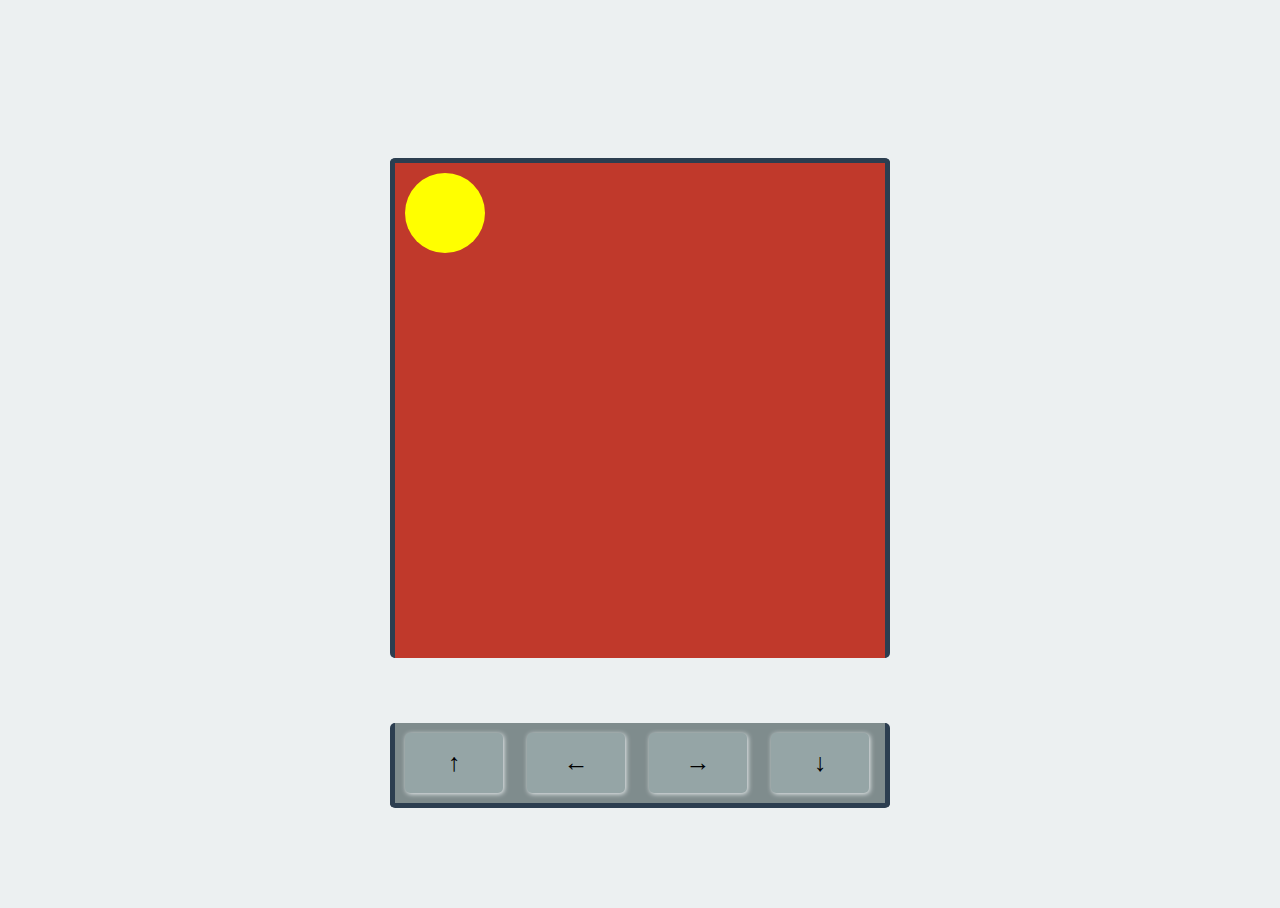
<file: circleGame/index.html>
<!DOCTYPE html>
<html>

<head>
    <title>DOM</title>
    <link rel="stylesheet" href="style.css" />
</head>

<body>
    <div id="container">
        <div id="playing-field" class="centered">
            <div id="block" class="centered"></div>
        </div>
        <div id="arrows" class="centered">
            <div id="up" class="arrow">&uarr;</div>
            <div id="left" class="arrow">&larr;</div>
            <div id="right" class="arrow">&rarr;</div>
            <div id="down" class="arrow">&darr;</div>
        </div>
    </div>
    <script src="main.js"></script>
</body>

</html>
</file>
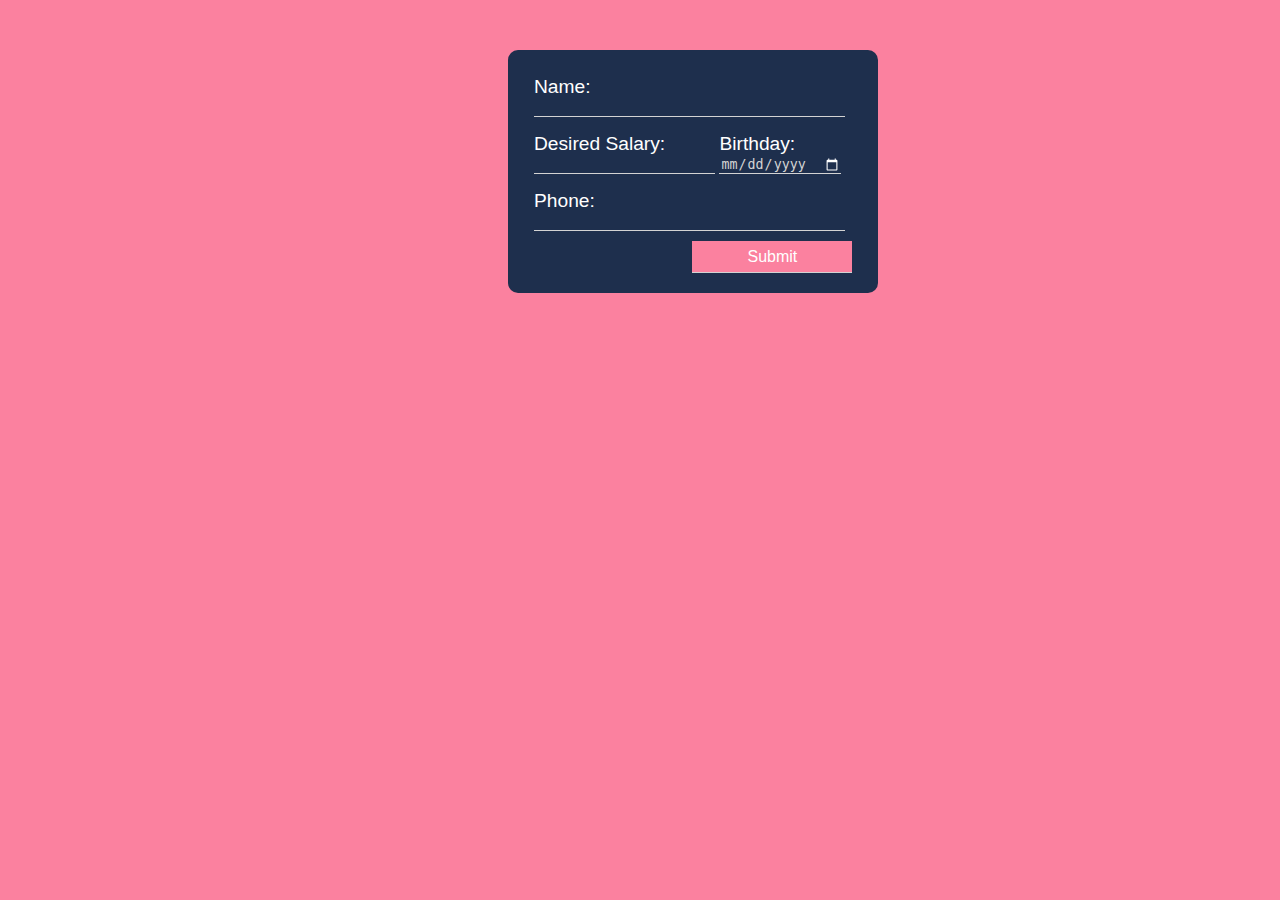
<file: form/index.html>
<!DOCTYPE html>
<html lang="en">
<head>
    <meta charset="UTF-8">
    <meta name="viewport" content="width=device-width, initial-scale=1.0">
    <title>Document</title>
    <link rel="stylesheet" href="style.css">
</head>
<body>
    <div id = "container" class="visible-container">
        <form id="form">
            <div class="inputs">
                <label  for="name">Name:</label>
                <br>
                <input id = "name" class ="wholeLine" name = "name" type="text">           
            </div>
            <div class="inputs middleLine">
                <label for="salary">Desired Salary:</label>
                <br>
                <input id = "salary" name = "Desired Salary" type="number">   
            </div>
            <div class="inputs middleLine">
                <label for="birthday">Birthday:</label>
                <br>
                <input id = "birthday" name = "birthday" type="date" required>
            </div>
            <div class="inputs">
                <label for="phone">Phone:</label>
                <br>
                <input id = "phone"  class ="wholeLine" name = "phone" type="number">
            </div>
            <div id="buttonWraper"class="inputs">
                <input id ="button" type="button" value="Submit">
            </div>
            <br>
            <br>
            <div id="messageAreaContainer">
                <ul id="messageArea"></ul>
            </div>            
        </form>
    </div>

    <script src="main.js"></script>
</body>
</html>
</file>
<file: circleGame/style.css>
body{
    background-color: #ecf0f1;
}

#container{
    width: 100%;
    height: 100vh;
    
    position: absolute;
    margin-left: 50%;
    left: -250px;
}

#playing-field{
    width: 500px;
    height: 500px;
    
    position:absolute;
    margin-top: -300px;
    top:50%;

    border-radius: 5px;
    border: 5px solid #2c3e50;
    border-bottom: none;
    box-sizing: border-box;
    
    background-color: #c0392b;
    padding: 10px;
}

#block{
    position: absolute;
    width: 80px;
    height: 80px;
    
    background-color: #27ae60;
    border-radius: 50%;
}

#arrows{
    border: 5px solid #2c3e50;
    border-top: none;
    box-sizing: border-box;
    border-radius: 5px;
    
    width: 500px;
    height: 85px;
    position: absolute;
    bottom: 100px;
    
    background-color: #7f8c8d;
}

.arrow{
    border-radius: 5px;
    box-shadow: 1px 1px 5px #ecf0f1;
    
    display: inline-block;
    text-align: center;
    margin:10px;
    width:20%;
    height:60px;
    line-height: 60px;
    
    background-color: #95a5a6;
    font-size: 25px;
    font-weight: bold;
    cursor: pointer;
    user-select: none;
}

.arrow:active{
    background-color: #7f8c8d
}
.my-header{
    font-family: "Helvetica";
    color:#c0392b;
}

.some-class{
    display: inline-block;
    font-family: Impact, Haettenschweiler, 'Arial Narrow Bold', sans-serif;
    color: #27ae60;
    background-color: aqua;
}

#box{
    background-color: #1abc9c;
    line-height:20px;
    text-align:middle;
    width: 150px;
    padding: 20px;
  }
</file>
<file: form/style.css>
body{
    background-color: rgb(251, 129, 159);
    font-family: Arial, Helvetica, sans-serif;
}
.visible-container{
    display: block;
    width: 350px;
    margin-top: 50px;
    margin-left: 500px;
    border-radius: 10px;
    padding:10px;
    background-color: rgb(30, 47, 77);
}
.invisible-container{
    display: none;
}
#buttonWraper{
    float: right;
    margin-top: 10px;
}
.error-message{
    color:crimson;
    font-weight: bold;
}
.wholeLine{
    width:23em;
}

#form{
    width:21em;
    margin-left: 1em;
}
.middleLine{
    display: inline-block;
}

input{
    background: transparent;
    border: none;
    outline: none;
    border-bottom: 1px solid lightgray;
    color: lightgray;
}

label{
    font-size: 1.2em;
    color:white;
}

.inputs{
    margin-top:1em;
}
#button{
    margin-right:1.1em;
    height:2em;
    width: 10em;
    font-size: 1em;
    background-color: rgb(251, 129, 159);
    color: white
}
#button:hover{
    background-color: white;
    color: rgb(251, 129, 159);
}
#messageArea{
    padding-left:20px;
}
::-webkit-calendar-picker-indicator {
    filter: invert(1);
}
.welcome-message{
    color:rgb(30, 47, 77);
    width: 800px;
    line-height: 400px;
    text-align: center;
    position: absolute;
    left: 350px;
}
</file>
